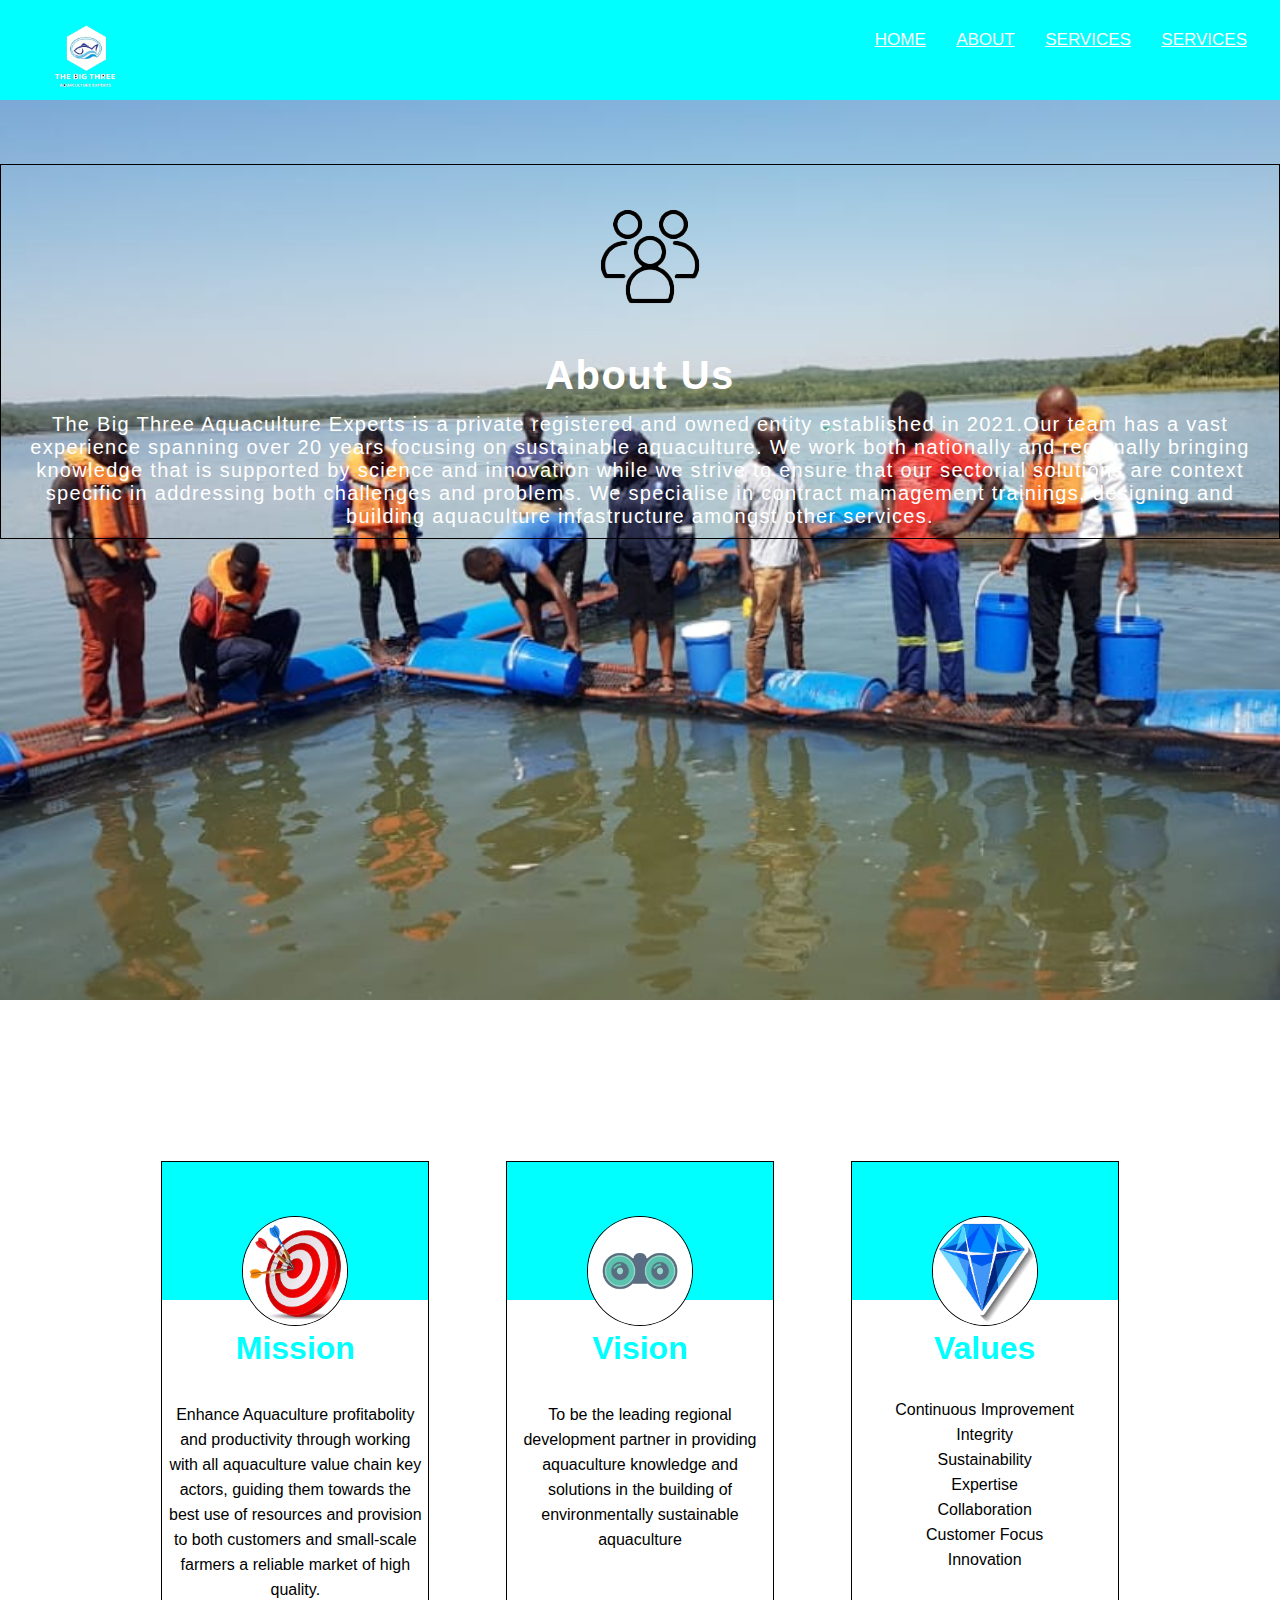
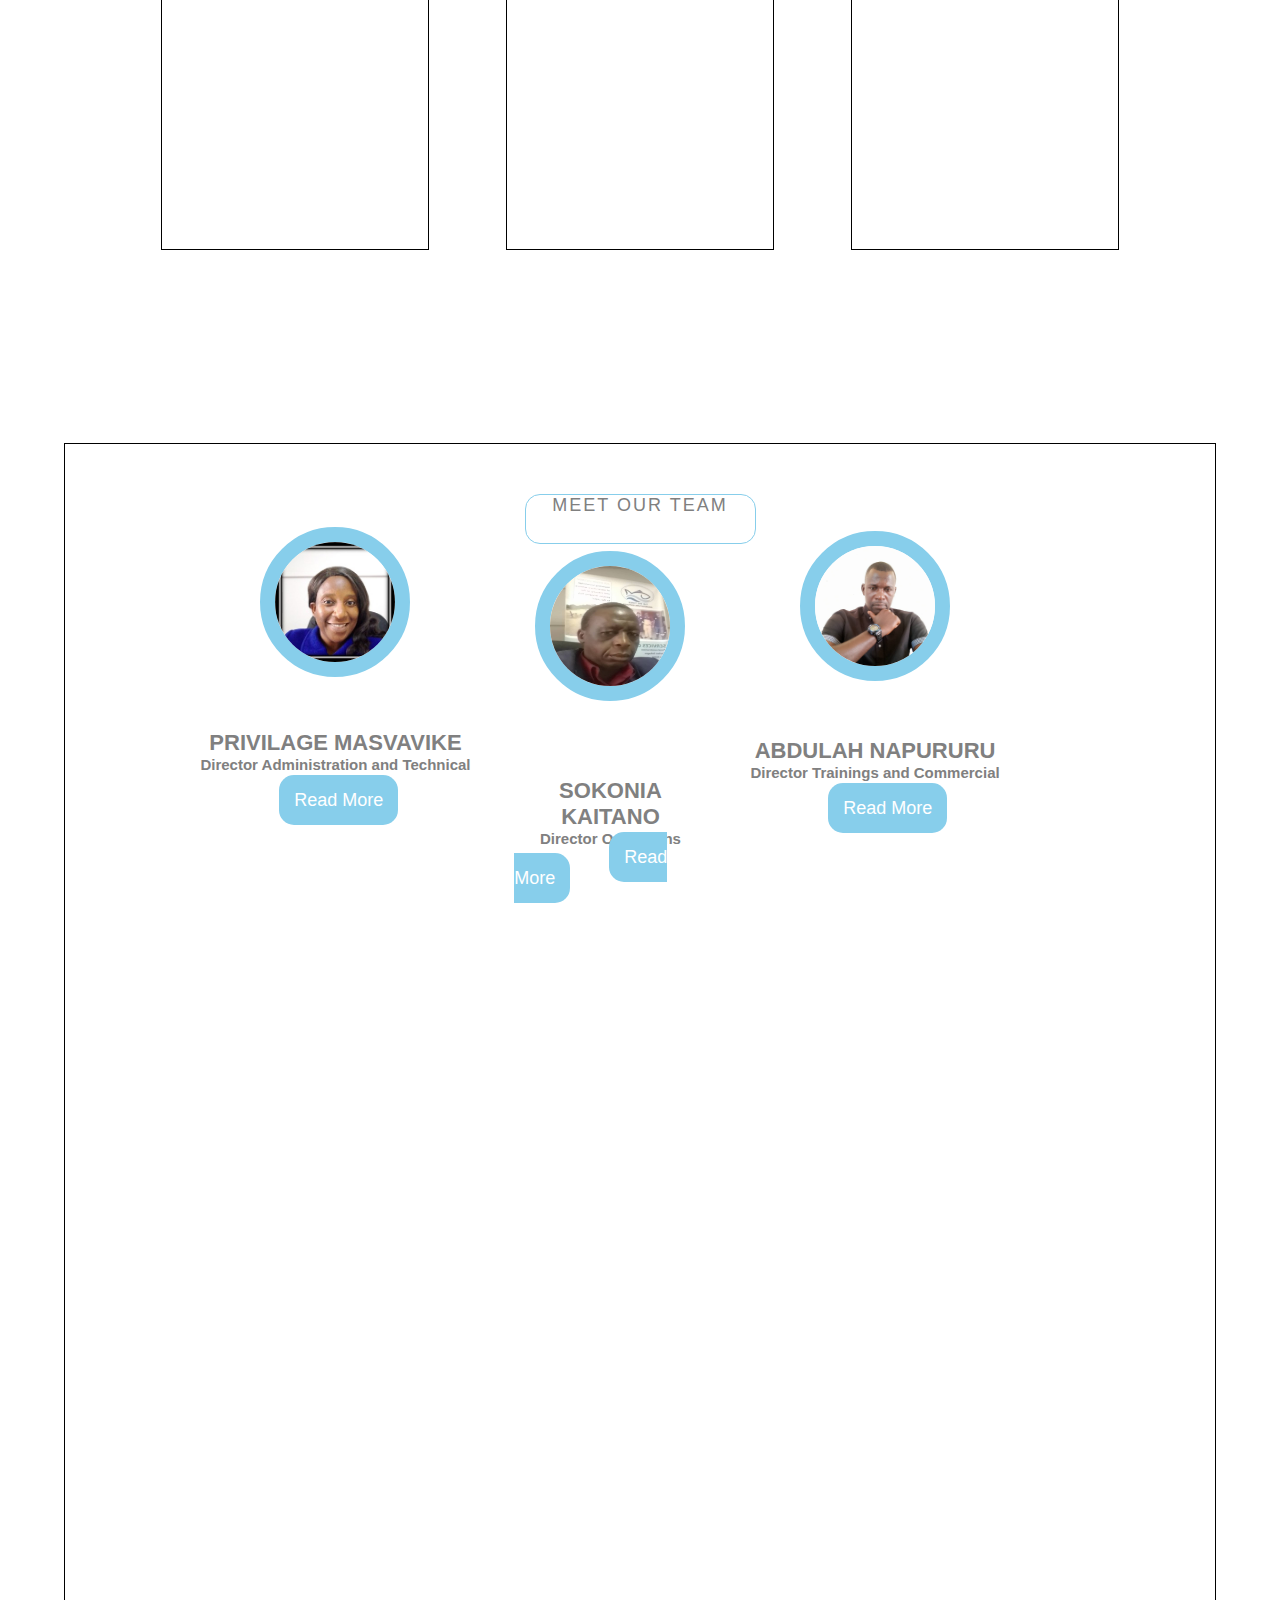
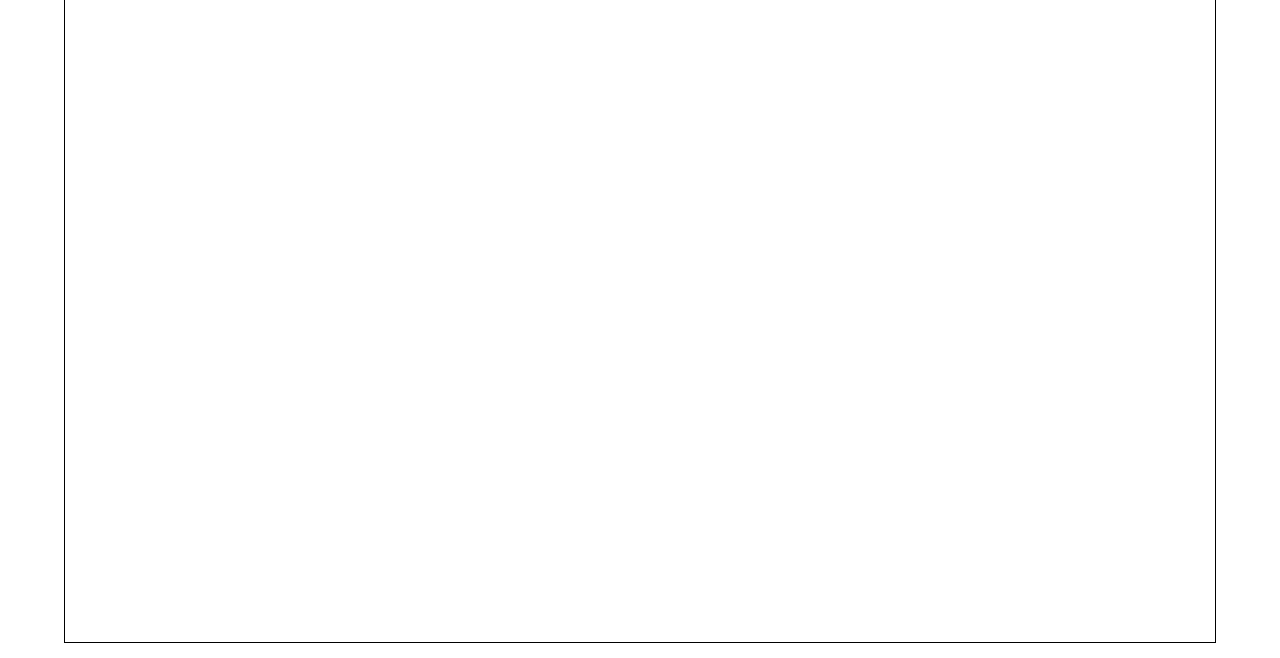
<file: About us.html>
<!DOCTYPE html>
<html lang="en" dir="ltr">
<head>
<meta charset="utf-8">
<title>Learn Slider</title>
<link rel="stylesheet" href="about us.css">
<link rel="stylesheet" href="https://cdnjs.cloudflare.com/ajax/libs/font-awesome/6.4.0/css/all.min.css">
<link rel="stylesheet" href="https://cdn.jsdelivr.net/npm/swiper@10/swiper-bundle.min.css">
<meta name="viewport" content="width=device-width,initial-scale=1.0">
</head>
<body>
<!--nav bar-->
<nav>

<input type="checkbox" id="check">
<label for="check" class="checkbtn">
<i class="fas fa-bars"></i>
</label>

<img src="IMG-20230726-WA0012.png">
<ul>
<li><a href="#">Home</a></li>
<li><a href="#">About</a></li>
<li><a href="#">Services</a></li>
<li><a href="#">Services</a></li>
</ul>
</nav>
<section>
<div class="container">
<div class="icon">
<img src="3b8ab3fb06b733a170b475b76c7abc43.png">
<h1>About Us</h1>
<p>The Big Three Aquaculture Experts is a private registered and owned entity established in 2021.Our team has a vast experience spanning over 20 years focusing on sustainable aquaculture. 
We work both nationally and regionally bringing knowledge that is supported by science and innovation while we strive to ensure that our sectorial solutions are context specific in addressing both challenges and problems.
We specialise in contract mamagement trainings, designing and building aquaculture infastructure amongst other services.
</p>
</div>
</div>
</section>


<div class="Container">
<div class="Row">


<div class="Card">
<div class="blue-bg">

<div class="image">
<img src="red-dart-arrow-hitting-target-center-dartboard_91128-1576.jpg">
</div>
</div>
<div class="info">
<h1>Mission</h1>
<p>Enhance Aquaculture profitabolity and productivity through working with all aquaculture value chain key actors, 
guiding them towards the best use of resources and provision to both customers and small-scale farmers a reliable market of high quality.</p>
</div>
</div>



<div class="Card">
<div class="blue-bg">
<div class="image">
<img src="illustration-binocular_53876-5600.jpg">
</div>
</div>
<div class="info">
<h1>Vision</h1>
<p>To be the leading regional development partner in providing aquaculture knowledge and solutions in the building of environmentally sustainable aquaculture</p>
</div>
</div>

<div class="Card">
<div class="blue-bg">
<div class="image">
<img src="blue-diamond-sticker-isolated_1308-85063.jpg">
</div>
</div>
<div class="info">
<h1>Values</h1>
<ul>
<li>Continuous Improvement</li>
<li>Integrity</li>
<li>Sustainability</li>
<li>Expertise</li>
<li>Collaboration</li>
<li>Customer Focus</li>
<li>Innovation</li>

</ul>
</div>
</div>


</div>
</div>


<div class="Main">
<div class="Header">
<p>Meet Our Team</p>
</div>
<div class="S-cards">
<div class="S-card">
<div class="S-image">
<img src="IMG-20230713-WA0092.jpg">
</div>

<div class="card-info">
<input id="check" type="checkbox">
<h1>Privilage Masvavike</h1>
<h2>Director Administration and Technical Services</h2>
<div class="Content">
<p>In her career spanning over 13 years she comes with vast Aquaculture Technical experience.
During her 9 year period at Lake Harvest, she had an inclination towards tilapia rearing an breeding, fish health and disease, aquaculture ecology and development of aquaculture standards for the business.
In Zimbabwe, SADC and East Africa, she managed to accomplish the following: 
<ul>
<li>Provided technical support for Lake Harvest Zimbabwe and Zambia</li>
<li>Chairperson of the company certification commitee, driving food safety and global aquaculture standards. </li>
<li>Oversaw the development and rollout of disease diagnostics and treatment procedures thereby directing all biosecurity issues which involved fish sampling and residue analysis for food safety.</li>
<li>Developed , reviewed and directed the implementation of Best Management Practises for the business, with regular monitoring and assessment of level of compliance.</li>
<li>Developed technical papers and reports on use of veterinary chemicals, environment and Social Governance and Health Benefits of Tilapia for submission to internal management, Ministry of Agriculture and environment, customers and investors.  </li>
<li>Collaborated with  Government and non-government stackholders in the development of the Disease Management Protocols, Ministry of health-Public health division, Ministry of Agriculture-Veterinary health division and veterinary specialists in Singapore, France and South Africa. She collaborated with ministry of health in the submissiom of inter laboratory specimens for disease diagnosis. </li>
<li>Currently a member of the technical committe for development of national standards for meat and meat products. </li>
<li>Nominated as technical expert to represent private sector-Zimbabwe in a 5 day regional work hosted by the East African Commisiom in Kenya(2016).</li>
<li>Participated in a 3 day workshop for the developmenty of regional standards in Zambia(2014)</li>
<li>Planned and designed trials on process and technologies for business development.</li></ul></p>
<label for="check" id="Priv">Show less</label>
</div>
<label for="check" id="Priv">Read More</label>
</div>
</div>

<div class="S-card">
<div class="S-image">
<img src="IMG-20230713-WA0093.jpg">
</div>
<div class="card-info">
<input id="check" type="checkbox">
<h1>Sokonia Kaitano</h1>
<h2>Director Operations</h2>
<div class="Content">
<p>Mr Kaitano has a passion for aquaculture and fisheries which stretches beyond the region. He has in excess of 15 years' experience in aquaculture sector in Zimbabwe
where he has been involved in designing and building various aquaculture infastructure
in both pond and cage farmimg including business development. He brings widespread large-scale 
private commercial sector experience from lake Harvest Aquaculture where he worked
for many years. He has spent many years training over 500 fish farmers on Best Management Practices across the aquaculture value chain
in Zimbabwe. His notable achievements include:
<ul>
<li>Designed the feed barge and movable fish grader</li>
<li>He is also the curerent Vice chaiperson of Zimbabwe Fish Producers Association</li>
<li>Was instrumental in the formation of ZPFA</li>
<li>Chairperson of Development and Outreach which is under ZPFA</li>
<li>Pioneered the use of small and medium scale cages in inland resevoir in Zimbabwe as an apprpriate technology.</li></ul></p>
<label for="check" id="kait">Show less</label>
</div>
<label for="check" id="Kait">Read More</label>
</div>
</div>

<div class="S-card">

<div class="S-image">
<img src="IMG-20230713-WA0087.jpg">
</div>
<div class="card-info">
<input id="check" type="checkbox">
<h1>Abdulah Napururu</h1>
<h2>Director Trainings and Commercial Services</h2>
<div class="Content">
<p>His work experience spans over 15 years that he has acquired whilst working in more than 10 countries in Sub-Saharan Africa. he has worked 
with both private sector and development partners on Tilapia and catfish value chains. He is a former employee of Lake Harvest Aquaculture Zimbabwe.
Other notable achievements and qualities include:
<ul>
<li>Carrying out Site suitability and feasibility studies.</li>
<li>Training of more than 500 fish farmers during his career.</li>
<li>Worked with both small and large scale commercial fish farmers</li>
<li>Has conducted online trainings to Zimbabweans at home and abroad</li>
<li>Designed Training manuals for aquacultitr across the value chain</li>
<li>Participated as a ZPFA representative in the discussion of the Aquaculture Policy Gap hosted by the European Union.</li></ul></p>
<label for="check" id="abdu">Show less</label>
</div>
<label for="check" id="abdu">Read More</label>
</div>

</div>
</div>
</div>
</body>
</html>
</file>
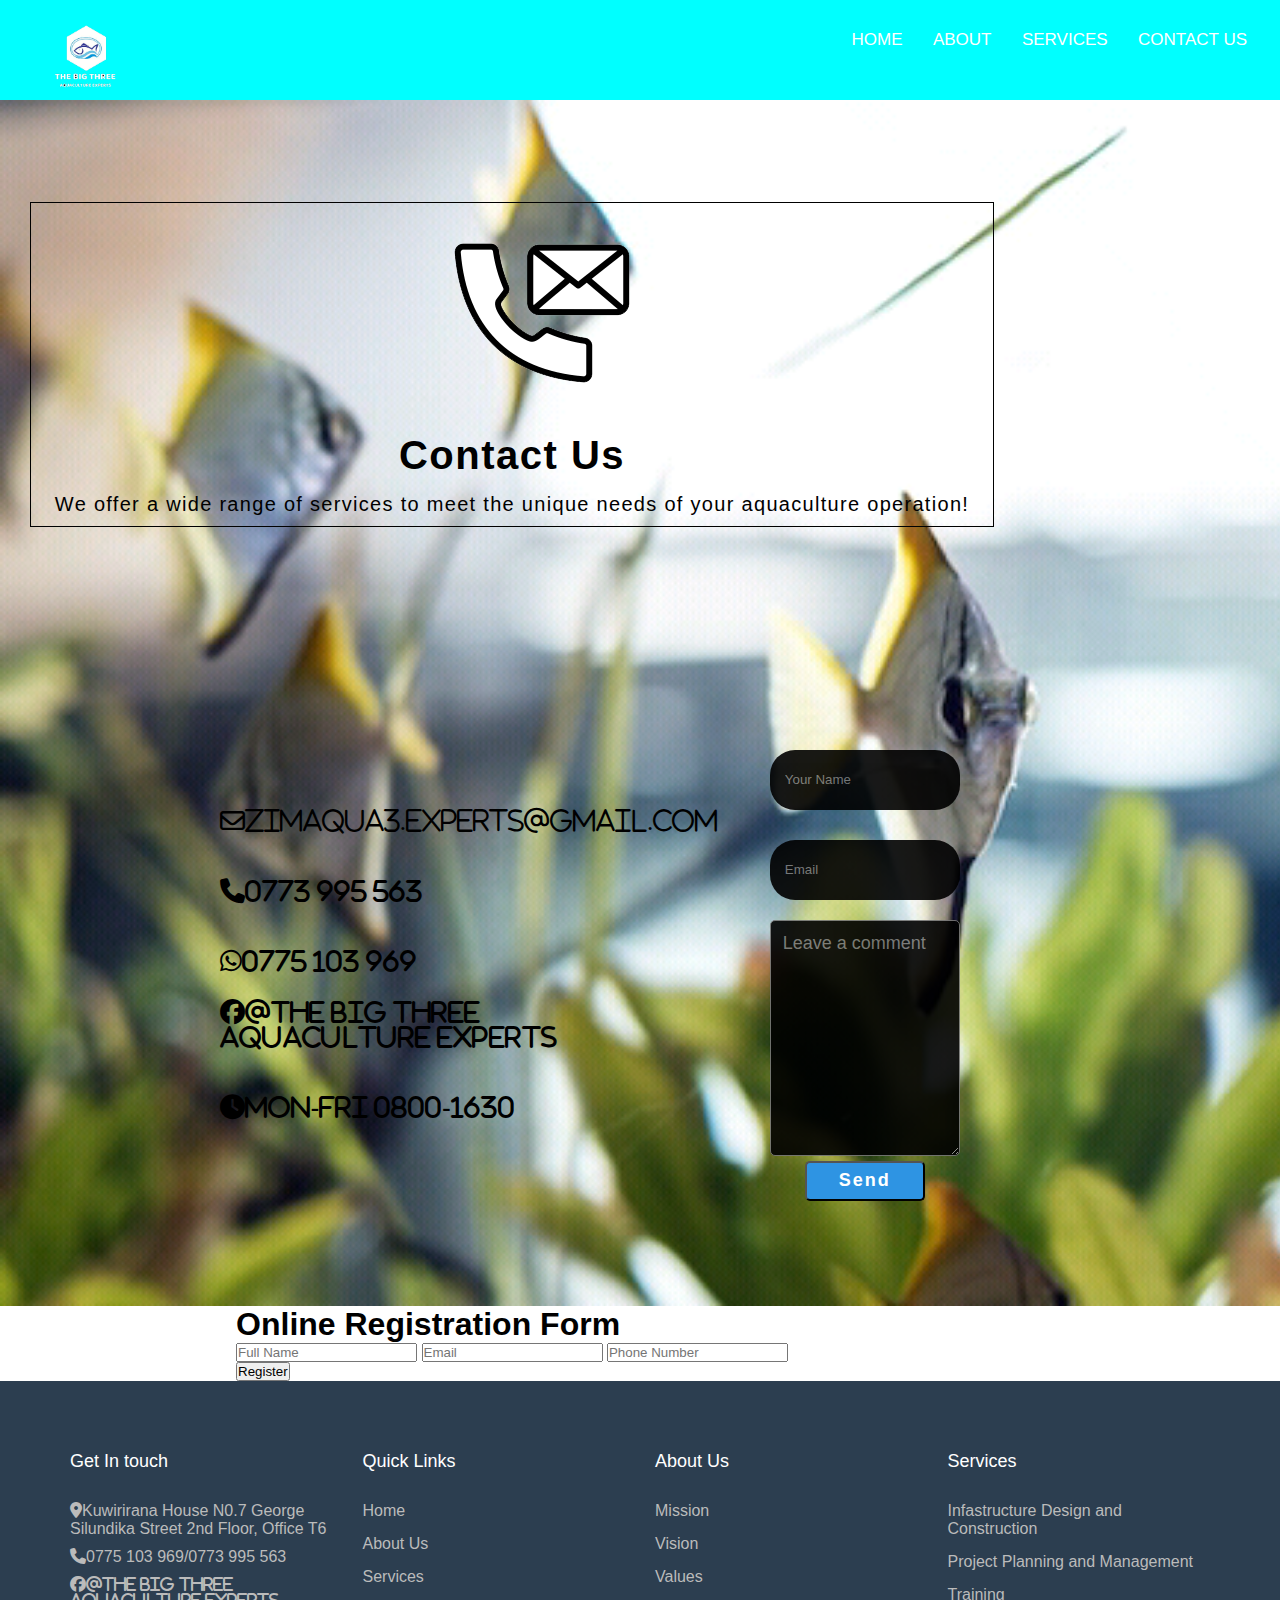
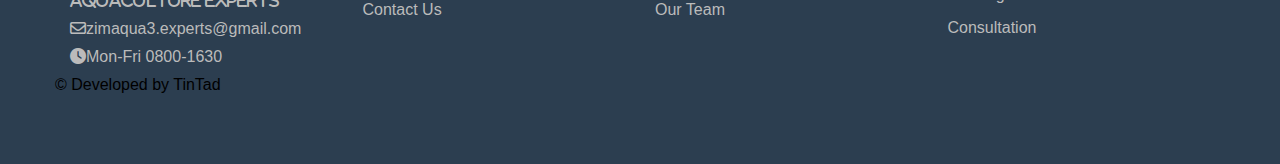
<file: Contact.html>
<!DOCTYPE html>
<html lang="en" dir="ltr">
<head>
<meta charset="utf-8">
<title>The Big Three Aquaculture Experts| Contact Us </title>
<link rel="stylesheet" href="Contact.css">
<link rel="stylesheet" href="https://cdnjs.cloudflare.com/ajax/libs/font-awesome/6.4.0/css/all.min.css">
<link rel="stylesheet" href="https://cdn.jsdelivr.net/npm/swiper@10/swiper-bundle.min.css">
<meta name="viewport" content="width=device-width,initial-scale=1.0">
</head>
<body>
<!--nav bar-->
<nav>

<input type="checkbox" id="check">
<label for="check" class="checkbtn">
<i class="fas fa-bars"></i>
</label>

<img src="IMG-20230726-WA0012.png">
<ul>
<li><a href="index.html">Home</a></li>
<li><a href="staffy.html">About</a></li>
<li><a href="Services.html">Services</a></li>
<li><a href="Contact.html">Contact Us</a></li>
</ul>
</nav>
<section>

<div class="wrap">
<div class="icon">
<img src="3500305e75c54e984e9994748751ed4b.png">
<h1>Contact Us</h1>
<p>We offer a wide range of services to meet the unique needs of your aquaculture operation!</p>
</div>


<div class="Container2">
<div class="contact-info">
<div> <i class="fa-regular fa-envelope">zimaqua3.experts@gmail.com</i></div>
<div> <i class="fa-solid fa-phone">0773 995 563</i></div>
<div> <i class="fa-brands fa-whatsapp">0775 103 969</i></div>
<div> <i class="fa-brands fa-facebook">@The Big Three Aquaculture Experts</i></div>
<div> <i class="fa-solid fa-clock">Mon-Fri 0800-1630</i></div>
</div>
<div class="contact-form">
<form action="https://formsubmit.co/el/dihoka" method="POST">
<input type="text" name="name" class="text-box" placeholder="Your Name" required>
<input type="text" name="email" class="text-box" placeholder="Email" required>
<textarea name="message" rows="10" placeholder="Leave a comment" required></textarea>
<input type="submit" name="submit" class="send-btn" value="Send">
</form>
</div>
</div>

</div></section>
<div class="Container">
<div class="Form">
<form action="https://formsubmit.co/el/dihoka" method="POST">
<h1>Online Registration Form</h1>
<input type="textbox" name="Full Name" placeholder="Full Name">
<input type="textbox" name="Email" placeholder="Email">
<input type="textbox" name="Phone number" placeholder="Phone Number">
<div class="button">
<input type="submit" value="Register">
</form>
</div>
</div>
</div>


<footer class="footer">
<div class="container3">
<div class="row">
<div class="footer-col">
<h4>Get In touch</h4>
<ul>
<li><i class="fa-solid fa-location-dot"></i>Kuwirirana House N0.7 George Silundika Street 2nd Floor, Office T6</li>
<li><i class="fa-solid fa-phone"></i>0775 103 969/0773 995 563</li>
<li><i class="fa-brands fa-facebook">@The Big Three Aquaculture Experts</i></li>
<li><i class="fa-regular fa-envelope"></i>zimaqua3.experts@gmail.com</</li>

<li> <i class="fa-solid fa-clock"></i>Mon-Fri 0800-1630</li>
</ul>
</div>
<div class="footer-col">
<h4>Quick Links</h4>
<ul>
<li><a href="index.html">Home</a></li>
<li><a href="staffy.html">About Us</a></li>
<li><a href="Services.html">Services</a></li>
<li><a href="Contact.html">Contact Us</a></li>
</ul>
</div>
<div class="footer-col">
<h4>About Us</h4>
<ul>
<li><a href="#">Mission</a></li>
<li><a href="#">Vision</a></li>
<li><a href="#">Values</a></li>
<li><a href="#">Our Team</a></li>
</ul>
</div>

<div class="footer-col">
<h4>Services</h4>
<ul>
<li><a href="#">Infastructure Design and Construction</a></li>
<li><a href="#">Project Planning and Management</a></li>
<li><a href="#">Training</a></li>
<li><a href="#">Consultation</a></li>
</ul>
</div>
</div>
<p>&copy Developed by TinTad</p>
</div>
</footer>
</body>
</html>
</file>
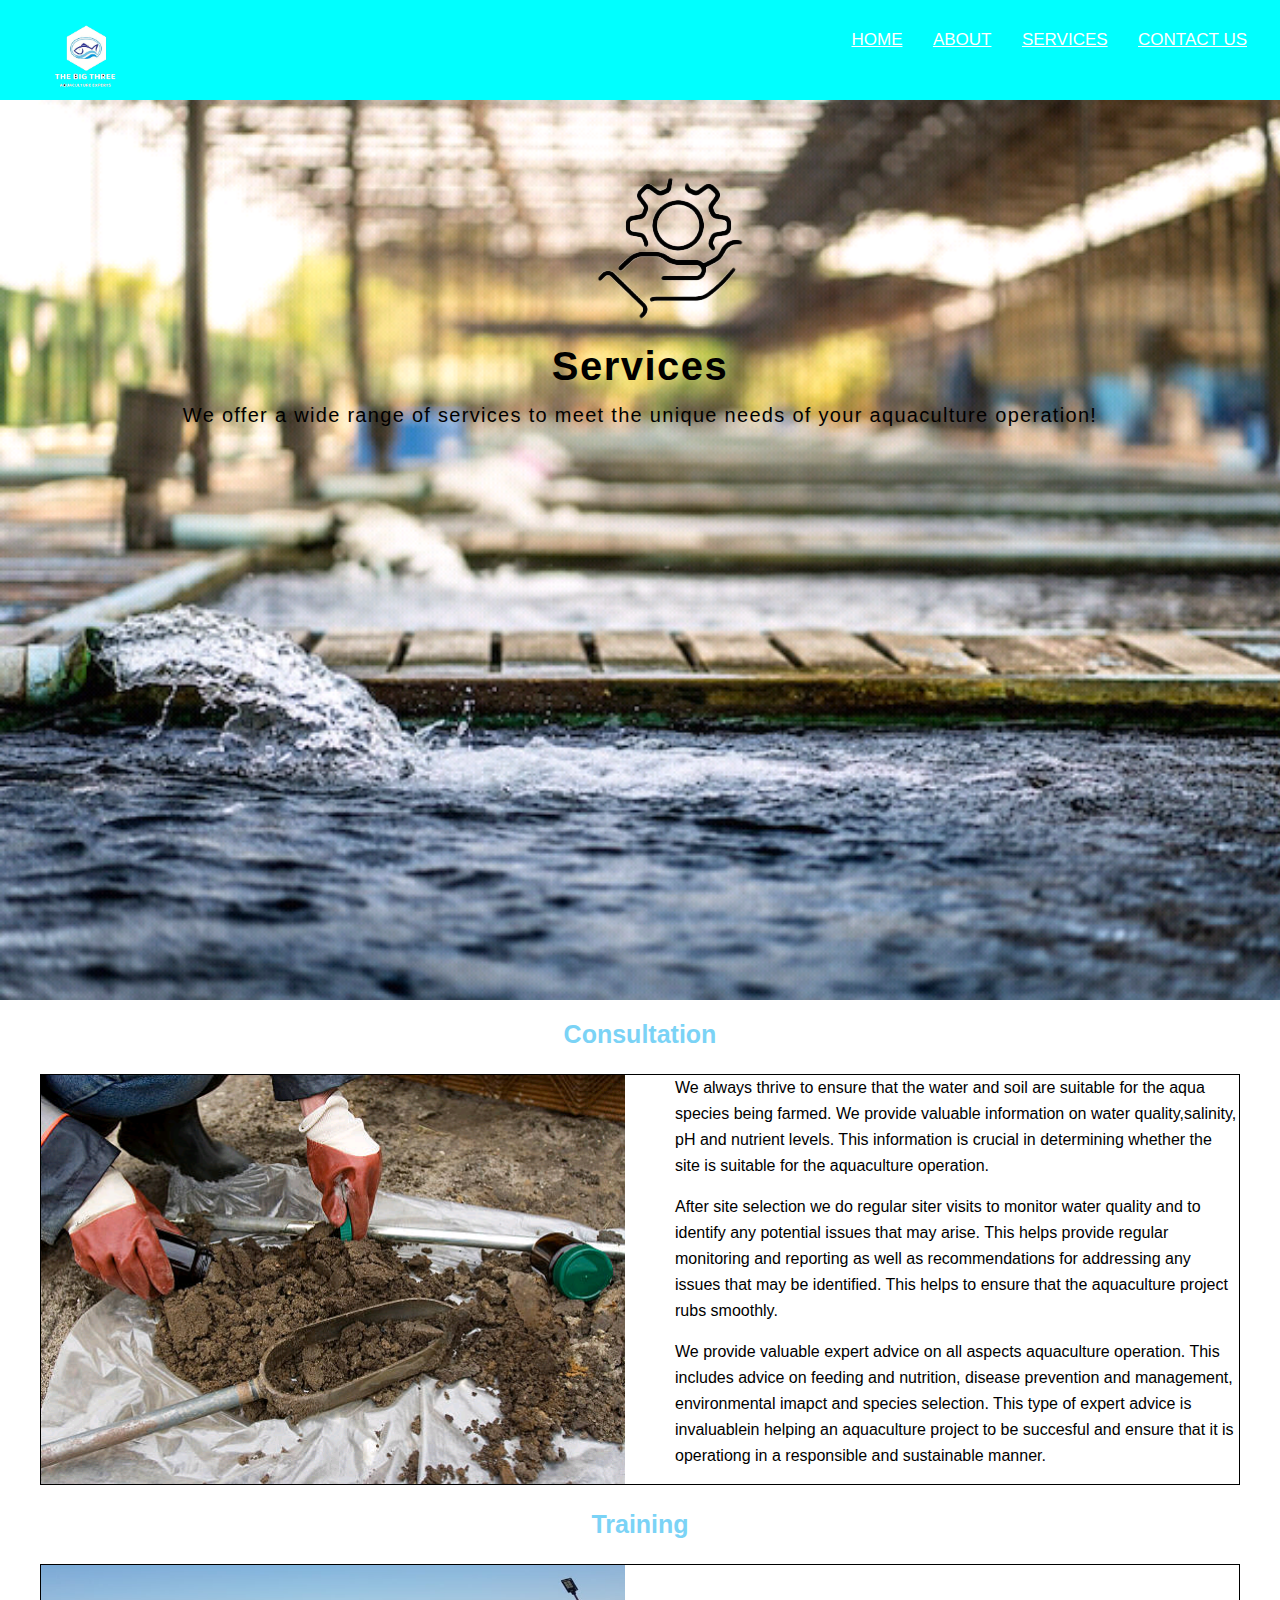
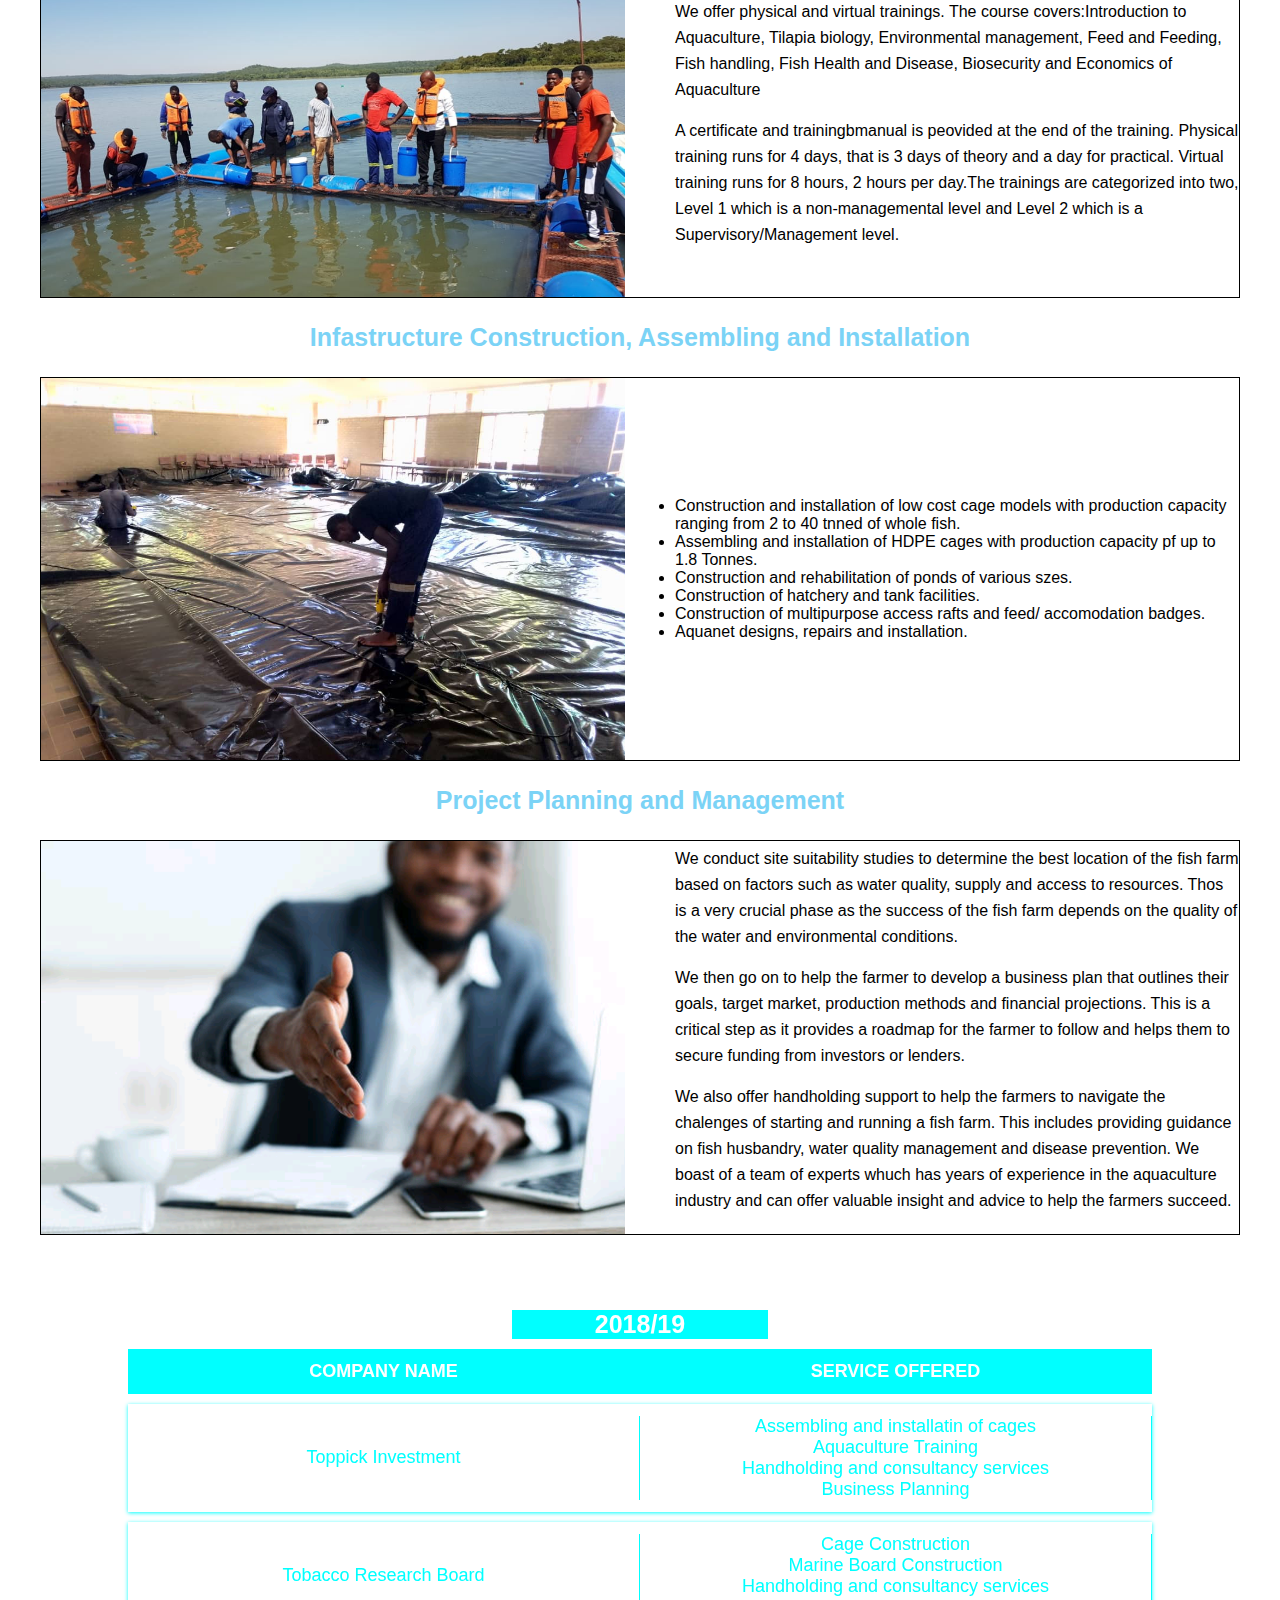
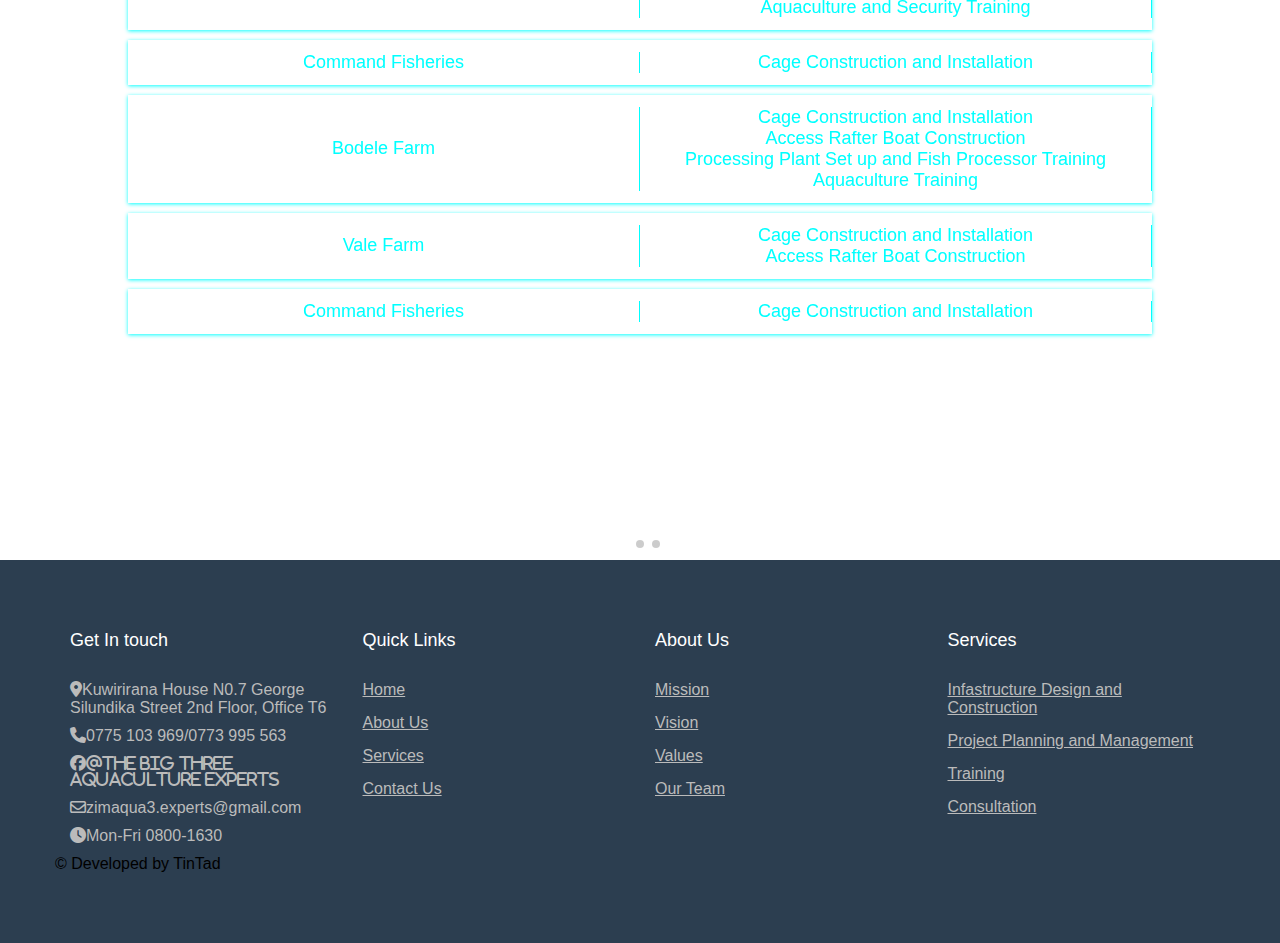
<file: Services.html>
<!DOCTYPE html>
<html lang="en" dir="ltr">
<head>
<meta charset="utf-8">
<title>The Big Three Aquaculture Experts| Services </title>
<link rel="stylesheet" href="services.css">
<link rel="stylesheet" href="https://cdnjs.cloudflare.com/ajax/libs/font-awesome/6.4.0/css/all.min.css">
<link rel="stylesheet" href="https://cdn.jsdelivr.net/npm/swiper@10/swiper-bundle.min.css">
<meta name="viewport" content="width=device-width,initial-scale=1.0">
</head>
<body>
<!--nav bar-->
<nav>

<input type="checkbox" id="check">
<label for="check" class="checkbtn">
<i class="fas fa-bars"></i>
</label>

<img src="IMG-20230726-WA0012.png">
<ul>
<li><a href="index.html">Home</a></li>
<li><a href="staffy.html">About</a></li>
<li><a href="Services.html">Services</a></li>
<li><a href="Contact.html">Contact Us</a></li>
</ul>
</nav>
<section>
<div class="container2">
<div class="icon">
<img src="8558391ef36840732fe900459a405e75.png">
<h1>Services</h1>
<p>We offer a wide range of services to meet the unique needs of your aquaculture operation!</p>
</div>
</div>
</section>
<div class="header"><h1>
Consultation</h1>
</div>
<div class="Card">
<div class="image">
<img src="soil-samples.jpg">
</div>
<div class="Info">
<div class="about">
<p>We always thrive to ensure that the water and soil are suitable for the aqua species being farmed.
We provide valuable information on water quality,salinity, pH and nutrient levels.
This information is crucial in determining whether the site is suitable for the aquaculture operation.</p>
<p>After site selection we do regular siter visits to monitor water quality and to identify any potential issues that may arise. 
This helps provide regular monitoring and reporting as well as recommendations for addressing any issues that may be identified.
This helps to ensure that the aquaculture project rubs smoothly.</p>
<p>We provide valuable expert advice on all aspects aquaculture operation.
This includes advice on feeding and nutrition, disease prevention and management, environmental imapct and species selection.
This type of expert advice is invaluablein helping an  aquaculture project to be succesful and ensure that it is operationg in a responsible and sustainable manner.</p>
</div></div></div>
<div class="header"><h1>
Training</h1>
</div>
<div class="Card">
<div class="image">
<img src="IMG-20230627-WA0070.jpg">
</div>
<div class="Info">
<div class="about">
 <p>We offer physical and virtual trainings. The course covers:<span class="list">Introduction to Aquaculture,
 Tilapia biology,
 Environmental management,
Feed and Feeding,
Fish handling,
 Fish Health and Disease,
Biosecurity and
Economics of Aquaculture</span></p>
<p> A certificate and trainingbmanual is peovided at the end of the training. Physical training runs for 4 days, that is 3 days 
 of theory and a day for practical. Virtual training runs for 8 hours, 2 hours per day.The trainings are categorized into two, Level 1 which is a non-managemental level and Level 2 which is a Supervisory/Management level.</p>
</div>
</div>
</div>

<div class="header"><h1>
Infastructure Construction, Assembling and Installation</h1>
</div>
<div class="Card">
<div class="image">
<img src="IMG-20230627-WA0073.jpg">
</div>
<div class="Info">
<div class="about">
<ul><li>Construction and installation of low cost cage models with production capacity ranging from 2 to 40 tnned of whole fish.</li>
<li>Assembling and installation of HDPE  cages with production capacity pf up to 1.8 Tonnes.</li>
<li>Construction and rehabilitation of ponds of various szes.</li>
<li>Construction of hatchery and tank facilities.</li>
<li>Construction of multipurpose access rafts and feed/ accomodation badges.</li>
<li>Aquanet designs, repairs and installation.</li></ul>
</div>
</div>
</div>

<div class="header"><h1>
Project Planning and Management</h1>
</div>
<div class="Card">
<div class="image">
<img src="african-american-businessman-extending-hand-to-shake.jpg">
</div>
<div class="Info">
<div class="about">
<p>We conduct site suitability studies to determine the best location of the fish farm based on factors such as water quality, supply and access to resources.
Thos is a very crucial phase as the success of the fish farm depends on the quality of the water and environmental conditions.</p>
<p> We then go on to help the farmer to develop a business plan that outlines their goals, target market, production methods and financial projections.
This is a critical step as it provides a roadmap for the farmer to follow and helps them to secure funding from investors or lenders.</p>
<p>We also offer handholding support to help the farmers to navigate the chalenges of starting and running a fish farm.
This includes providing guidance on fish husbandry, water quality management and disease prevention. We boast of a team of experts whuch has years of experience in the aquaculture industry and can offer valuable insight and advice to help the farmers succeed.</p>
</div>
</div>
</div>

<!-- Swiper images-->
<div class="container">
<div class="swiper">
<div class="swiper-wrapper">
<div class="swiper-slide">
<div class="table-box">
<div class="Year">
<p>2018/19</p>
</div>
<div class="table-row table-head">
<div class="table-cell">
<p>Company Name</p>
</div>
<div class="table-cell">
<p>Service Offered</p>
</div>
</div>

<div class="table-row">
<div class="table-cell">
<p>Toppick Investment</p>
</div>
<div class="table-cell">
<ul><li>Assembling and installatin of cages</li>
<li>Aquaculture Training</li>
<li>Handholding and consultancy services</li>
<li>Business Planning</li></ul>
</div>
</div>

<div class="table-row">
<div class="table-cell">
<p>Tobacco Research Board</p>
</div>
<div class="table-cell">
<ul><li>Cage Construction</li>
<li>Marine Board Construction</li>
<li>Handholding and consultancy services</li>
<li>Aquaculture and Security Training</li></ul>
</div>
</div>

<div class="table-row">
<div class="table-cell">
<p>Command Fisheries</p>
</div>
<div class="table-cell">
<ul>
<li>Cage Construction and Installation</li></ul>
</div>
</div>

<div class="table-row">
<div class="table-cell">
<p>Bodele Farm</p>
</div>
<div class="table-cell">
<ul>
<li>Cage Construction and Installation</li>
<li>Access Rafter Boat Construction</li>
<li>Processing Plant Set up and Fish Processor Training</li>
<li>Aquaculture Training</li></ul>
</div>
</div>

<div class="table-row">
<div class="table-cell">
<p>Vale Farm</p>
</div>
<div class="table-cell">
<ul>
<li>Cage Construction and Installation</li>
<li>Access Rafter Boat Construction</li></ul>
</div>
</div>

<div class="table-row">
<div class="table-cell">
<p>Command Fisheries</p>
</div>
<div class="table-cell">
<ul>
<li>Cage Construction and Installation</li></ul>
</div>
</div>




</div>
</div>
<div class="swiper-slide">
<div class="Year">
<p>2020/21</p>
</div>
<div class="table-row table-head">
<div class="table-cell">
<p>Company Name</p>
</div>
<div class="table-cell">
<p>Service Offered</p>
</div>
</div>

<div class="table-row">
<div class="table-cell">
<p>Tugwi Fisheries</p>
</div>
<div class="table-cell">
<ul><li>Project Consultancy Services</li>
</ul>
</div>
</div>

<div class="table-row">
<div class="table-cell">
<p>Nyakahembe Fish Cages</p>
</div>
<div class="table-cell">
<ul><li>Cage Construction and Installation</li>
</ul>
</div>
</div>

<div class="table-row">
<div class="table-cell">
<p>Blackfordby Agricultural College</p>
</div>
<div class="table-cell">
<ul>
<li>Cage Construction and Installation</li>
<li>Development of Training module</li>

</ul>
</div>
</div>

<div class="table-row">
<div class="table-cell">
<p>Ruya Adventist High School</p>
</div>
<div class="table-cell">
<ul>
<li>Pond Construction</li>
<li>Aquaculture Training</li></ul>
</div>
</div>

<div class="table-row">
<div class="table-cell">
<p>Afrason Fisheries, Aden farm</p>
</div>
<div class="table-cell">
<ul>
<li>Pond Construction</li>
<li>Hand holding services and consultancy</li></ul>
</div>
</div>

<div class="table-row">
<div class="table-cell">
<p>Nyawo Family</p>
</div>
<div class="table-cell">
<ul>
<li>Pond Construction</li>
<li>Aquaculture Training</li></ul>
</div>
</div>




</div>
<div class="swiper-slide">

<div class="Year">
<p>2022/23</p>
</div>
<div class="table-row table-head">
<div class="table-cell">
<p>Company Name</p>
</div>
<div class="table-cell">
<p>Service Offered</p>
</div>
</div>

<div class="table-row">
<div class="table-cell">
<p>Affirmative Action Group(AAG)-China</p>
</div>
<div class="table-cell">
<ul><li>Online Aquaculture Training</li>
</ul>
</div>
</div>

<div class="table-row">
<div class="table-cell">
<p>Palawani Lake World</p>
</div>
<div class="table-cell">
<ul><li>Cage Construction and Installation</li>
<li>Aquacuture Training</li>
<li>Handholding Services and Consultancy</li></ul>
</div>
</div>

<div class="table-row">
<div class="table-cell">
<p>Blackfordby Agricultural College</p>
</div>
<div class="table-cell">
<ul>
<li>Cage Construction and Installation</li>
<li>Development of Training module</li>

</ul>
</div>
</div>

<div class="table-row">
<div class="table-cell">
<p>Excelsior farm,Darwendale</p>
</div>
<div class="table-cell">
<ul>
<li>Pond Rehabilitation</li>
<li>Aquaculture Training</li>
<li>Bird Net Supply</li>
<li>Aquaculture Training</li></ul>
</div>
</div>

<div class="table-row">
<div class="table-cell">
<p>IFAD/Department of Fisheriesand Aquatic Resources</p>
</div>
<div class="table-cell">
<ul>
<li>Dam Liners</li>
<li>Feed</li>
<li>Fingerlings</li></ul>
</div>
</div>

</div>
<div class="swiper-pagination">
</div>
<div class="swiper-button-prev">
</div>
<div class="swiper-button-next">
</div>
</div>
</div>
</div>

<footer class="footer">
<div class="container3">
<div class="row">
<div class="footer-col">
<h4>Get In touch</h4>
<ul>
<li><i class="fa-solid fa-location-dot"></i>Kuwirirana House N0.7 George Silundika Street 2nd Floor, Office T6</li>
<li><i class="fa-solid fa-phone"></i>0775 103 969/0773 995 563</li>
<li><i class="fa-brands fa-facebook">@The Big Three Aquaculture Experts</i></li>
<li><i class="fa-regular fa-envelope"></i>zimaqua3.experts@gmail.com</</li>

<li> <i class="fa-solid fa-clock"></i>Mon-Fri 0800-1630</li>
</ul>
</div>
<div class="footer-col">
<h4>Quick Links</h4>
<ul>
<li><a href="index.html">Home</a></li>
<li><a href="staffy.html">About Us</a></li>
<li><a href="Services.html">Services</a></li>
<li><a href="Contact.html">Contact Us</a></li>
</ul>
</div>
<div class="footer-col">
<h4>About Us</h4>
<ul>
<li><a href="#">Mission</a></li>
<li><a href="#">Vision</a></li>
<li><a href="#">Values</a></li>
<li><a href="#">Our Team</a></li>
</ul>
</div>

<div class="footer-col">
<h4>Services</h4>
<ul>
<li><a href="#">Infastructure Design and Construction</a></li>
<li><a href="#">Project Planning and Management</a></li>
<li><a href="#">Training</a></li>
<li><a href="#">Consultation</a></li>
</ul>
</div>
</div>
<p>&copy Developed by TinTad</p>
</div>
</footer>
<script src="https://cdn.jsdelivr.net/npm/swiper@10/swiper-bundle.min.js"></script>
<script>
const swiper=new Swiper('.swiper',{
autoplay:{
delay:3000,
disableOnInteraction:false,},
loop:true,

pagination:{
el:'.swiper-pagination'},
clickable:true,

navigation:{
nextEl:'swiper-button-next',
prevEl:'swiper-button-prev',},

});
</script>
</body>
</html>
</file>
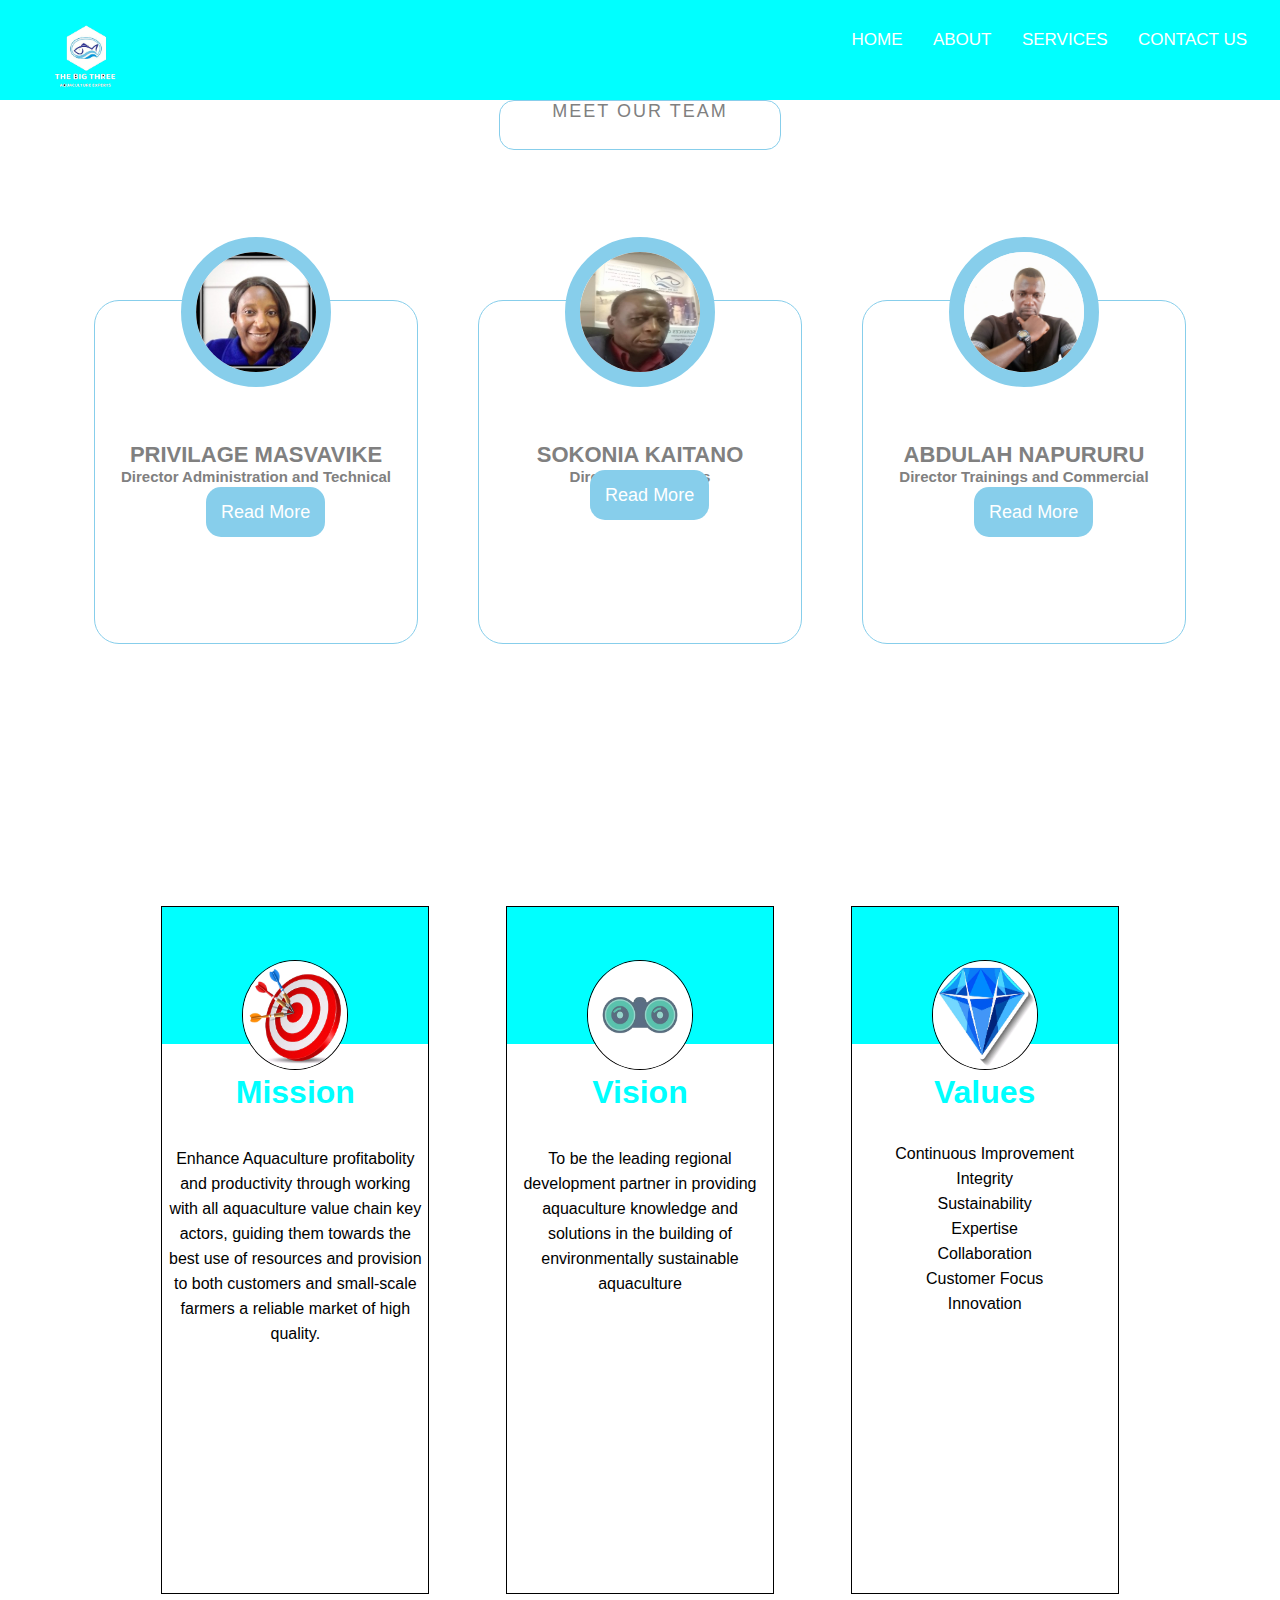
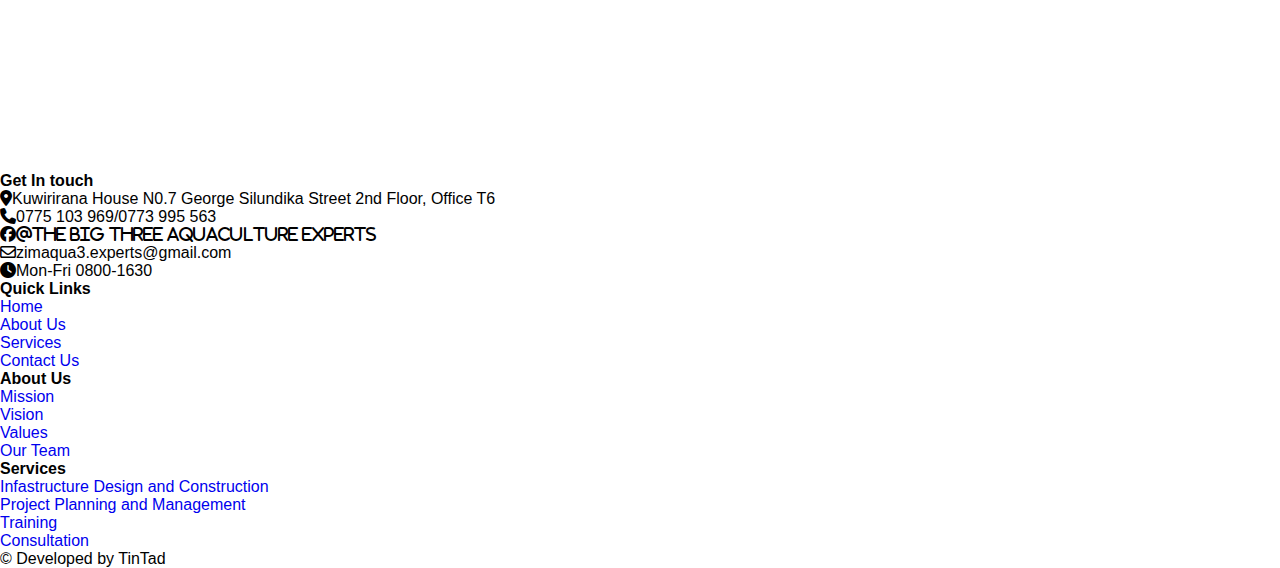
<file: staffy.html>
<!DOCTYPE html>
<html lang="en" dir="ltr">
<head>
<meta charset="utf-8">
<title>The Big Three Aquaculture Experts| About Us </title>
<link rel="stylesheet" href="staffy.css">
<link rel="stylesheet" href="https://cdnjs.cloudflare.com/ajax/libs/font-awesome/6.4.0/css/all.min.css">
<link rel="stylesheet" href="https://cdn.jsdelivr.net/npm/swiper@10/swiper-bundle.min.css">
<meta name="viewport" content="width=device-width,initial-scale=1.0">
</head>
<body>
<!--nav bar-->
<nav>

<input type="checkbox" id="check">
<label for="check" class="checkbtn">
<i class="fas fa-bars"></i>
</label>

<img src="IMG-20230726-WA0012.png">
<ul>
<li><a href="index.html">Home</a></li>
<li><a href="staffy.html">About</a></li>
<li><a href="Services.html">Services</a></li>
<li><a href="Contact.html">Contact Us</a></li>
</ul>
</nav>

<div class="Header">
<p>Meet Our Team</p>
</div>
<div class="cards">
<div class="Card">
<div class="image">
<img src="IMG-20230713-WA0092.jpg">
</div>

<div class="card-info">
<input id="check1" type="checkbox">
<h1>Privilage Masvavike</h1>
<h2>Director Administration and Technical Services</h2>
<div class="Content">
<p>In her career spanning over 13 years she comes with vast Aquaculture Technical experience.
During her 9 year period at Lake Harvest, she had an inclination towards tilapia rearing an breeding, fish health and disease, aquaculture ecology and development of aquaculture standards for the business.
In Zimbabwe, SADC and East Africa, she managed to accomplish the following: 
<ul>
<li>Provided technical support for Lake Harvest Zimbabwe and Zambia</li>
<li>Chairperson of the company certification commitee, driving food safety and global aquaculture standards. </li>
<li>Oversaw the development and rollout of disease diagnostics and treatment procedures thereby directing all biosecurity issues which involved fish sampling and residue analysis for food safety.</li>
<li>Developed , reviewed and directed the implementation of Best Management Practises for the business, with regular monitoring and assessment of level of compliance.</li>
<li>Developed technical papers and reports on use of veterinary chemicals, environment and Social Governance and Health Benefits of Tilapia for submission to internal management, Ministry of Agriculture and environment, customers and investors.  </li>
<li>Collaborated with  Government and non-government stackholders in the development of the Disease Management Protocols, Ministry of health-Public health division, Ministry of Agriculture-Veterinary health division and veterinary specialists in Singapore, France and South Africa. She collaborated with ministry of health in the submissiom of inter laboratory specimens for disease diagnosis. </li>
<li>Currently a member of the technical committe for development of national standards for meat and meat products. </li>
<li>Nominated as technical expert to represent private sector-Zimbabwe in a 5 day regional work hosted by the East African Commisiom in Kenya(2016).</li>
<li>Participated in a 3 day workshop for the developmenty of regional standards in Zambia(2014)</li>
<li>Planned and designed trials on process and technologies for business development.</li></ul></p>
<label for="check1" >Show less</label>
</div>
<label for="check1">Read More</label>
</div>
</div>

<div class="Card">
<div class="image">
<img src="IMG-20230713-WA0093.jpg">
</div>
<div class="card-info">
<input id="check2" type="checkbox">
<h1>Sokonia Kaitano</h1>
<h2>Director Operations</h2>
<div class="Content">
<p>Mr Kaitano has a passion for aquaculture and fisheries which stretches beyond the region. He has in excess of 15 years' experience in aquaculture sector in Zimbabwe
where he has been involved in designing and building various aquaculture infastructure
in both pond and cage farmimg including business development. He brings widespread large-scale 
private commercial sector experience from lake Harvest Aquaculture where he worked
for many years. He has spent many years training over 500 fish farmers on Best Management Practices across the aquaculture value chain
in Zimbabwe. His notable achievements include:
<ul>
<li>Designed the feed barge and movable fish grader</li>
<li>He is also the curerent Vice chaiperson of Zimbabwe Fish Producers Association</li>
<li>Was instrumental in the formation of ZPFA</li>
<li>Chairperson of Development and Outreach which is under ZPFA</li>
<li>Pioneered the use of small and medium scale cages in inland resevoir in Zimbabwe as an apprpriate technology.</li></ul></p>
<label for="check2" >Show less</label>
</div>
<label for="check2" >Read More</label>
</div>
</div>

<div class="Card">

<div class="image">
<img src="IMG-20230713-WA0087.jpg">
</div>
<div class="card-info">
<input id="check3" type="checkbox">
<h1>Abdulah Napururu</h1>
<h2>Director Trainings and Commercial Services</h2>
<div class="Content">
<p>His work experience spans over 15 years that he has acquired whilst working in more than 10 countries in Sub-Saharan Africa. he has worked 
with both private sector and development partners on Tilapia and catfish value chains. He is a former employee of Lake Harvest Aquaculture Zimbabwe.
Other notable achievements and qualities include:
<ul>
<li>Carrying out Site suitability and feasibility studies.</li>
<li>Training of more than 500 fish farmers during his career.</li>
<li>Worked with both small and large scale commercial fish farmers</li>
<li>Has conducted online trainings to Zimbabweans at home and abroad</li>
<li>Designed Training manuals for aquacultitr across the value chain</li>
<li>Participated as a ZPFA representative in the discussion of the Aquaculture Policy Gap hosted by the European Union.</li></ul></p>
<label for="check3">Show less</label>
</div>
<label for="check3">Read More</label>
</div>

</div>
</div>

<div class="Container">
<div class="Row">


<div class="Card">
<div class="blue-bg">

<div class="image">
<img src="red-dart-arrow-hitting-target-center-dartboard_91128-1576.jpg">
</div>
</div>
<div class="info">
<h1>Mission</h1>
<p>Enhance Aquaculture profitabolity and productivity through working with all aquaculture value chain key actors, 
guiding them towards the best use of resources and provision to both customers and small-scale farmers a reliable market of high quality.</p>
</div>
</div>



<div class="Card">
<div class="blue-bg">
<div class="image">
<img src="illustration-binocular_53876-5600.jpg">
</div>
</div>
<div class="info">
<h1>Vision</h1>
<p>To be the leading regional development partner in providing aquaculture knowledge and solutions in the building of environmentally sustainable aquaculture</p>
</div>
</div>

<div class="Card">
<div class="blue-bg">
<div class="image">
<img src="blue-diamond-sticker-isolated_1308-85063.jpg">
</div>
</div>
<div class="info">
<h1>Values</h1>
<ul>
<li>Continuous Improvement</li>
<li>Integrity</li>
<li>Sustainability</li>
<li>Expertise</li>
<li>Collaboration</li>
<li>Customer Focus</li>
<li>Innovation</li>

</ul>
</div>
</div>


</div>
</div>

<footer class="footer">
<div class="container3">
<div class="row">
<div class="footer-col">
<h4>Get In touch</h4>
<ul>
<li><i class="fa-solid fa-location-dot"></i>Kuwirirana House N0.7 George Silundika Street 2nd Floor, Office T6</li>
<li><i class="fa-solid fa-phone"></i>0775 103 969/0773 995 563</li>
<li><i class="fa-brands fa-facebook">@The Big Three Aquaculture Experts</i></li>
<li><i class="fa-regular fa-envelope"></i>zimaqua3.experts@gmail.com</</li>

<li> <i class="fa-solid fa-clock"></i>Mon-Fri 0800-1630</li>
</ul>
</div>
<div class="footer-col">
<h4>Quick Links</h4>
<ul>
<li><a href="index.html">Home</a></li>
<li><a href="staffy.html">About Us</a></li>
<li><a href="Services.html">Services</a></li>
<li><a href="Contact.html">Contact Us</a></li>
</ul>
</div>
<div class="footer-col">
<h4>About Us</h4>
<ul>
<li><a href="#">Mission</a></li>
<li><a href="#">Vision</a></li>
<li><a href="#">Values</a></li>
<li><a href="#">Our Team</a></li>
</ul>
</div>

<div class="footer-col">
<h4>Services</h4>
<ul>
<li><a href="#">Infastructure Design and Construction</a></li>
<li><a href="#">Project Planning and Management</a></li>
<li><a href="#">Training</a></li>
<li><a href="#">Consultation</a></li>
</ul>
</div>
</div>
<p>&copy Developed by TinTad</p>
</div>
</footer>




</body>
</html>
</file>
<file: about us.css>
*{
	margin:0;
	padding:0;
	box-sizing:border-box;
	font-family:sans-serif
}

nav img{
	width:auto;
	height:100px;
}
nav{
	width:100%;
	height:100px;
	background-color:aqua;
}

nav ul{
	float:right;
	color:white;
	margin-right: 20px;
}

nav ul li{
	display:inline-block;
	line-height:80px;
	margin-top:0 5px;
	
}

nav ul li a{
	text-transform:uppercase;
	color:white;
	font-size:17px;
	padding:7px 13px;
	border-radius:3px;
	
}

a.active,a:hover{
	background:#1b9bff;
	transition:.5s;
	cursor:pointer;
}

.checkbtn{
	font-size:30px;
	color:white;
	float:right;
	line-height:80px;
	margin-right:40px;
	cursor:pointer;
	display:none;
}

#check{
	display:none;
}

@media (max-width:952px){
	nav ul li a{
		font-size:16px;
	}
}

@media (max-width:858px){
	.checkbtn{
		display:block;
	}
	nav ul{
		position:fixed;
		width:100%;
		height:100vh;
		background:#2c3e50;
		top:100px;
		left:-100%;
		text-align:center;
		transition:all .5s;
		z-index:2
	}
	nav ul li a{
		font-size:20px;
	}
	nav ul li{
		display:block;
		margin:50px 0;
		line-height:30px;
	}
	a:hover,a.active{
		background:none;
		color:#0082e6;
	}
	
	#check:checked~ul{
		left:0px;
	}
	
	#check:checked~.container{
		display:none;
	}
}

section{
background-image:url(IMG-20230627-WA0070.jpg);
background-size:cover;
background-repeat:no-repeat;
height:100vh;}

.container{
display:flex;
justify-content:center;
}


.icon img{
padding-left:20px;}

.icon h1{
padding:15px;
font-size:40px;
color:#fff;
letter-spacing:1.5px;
font-weight:600;
}

.icon{
padding:10px;
font-size:20px;
color:#fff;
letter-spacing:1.3px;
font-weight:300;
margin:5% auto;
border:1px solid black;
text-align:center;
}

@media (max-width:500px){
	.icon{
margin:20% auto;
border:1px solid black;
text-align:center;

}

}


.Container{
	width:100%;
	height:100vh;
}

.Row{
	width:80%;
	height:90%;
	margin:10% auto;
	display:grid;
	grid-template-columns:repeat(3,1fr);
	grid-gap:10px 10px;
	
}

.Card{
	height:85%;
	width:80%;
	border:1px solid black;
	margin:10% auto;
}

.Row .Card .blue-bg{
	height:20%;
	margin-top:0;
	background-color:aqua;
	display:flex;
	align-items:center;
	justify-content:center;
	
}

.Row .Card .image{
	width:40%;
	height:80%;
	border-radius:50%;
	margin-top:30%;
	border:1px solid black;
	
}

.Row .Card .image img{
	width:100%;
	height:100%;
	border-radius:50%;
}

.Row .Card .info h1{
	text-align:center;
	padding:30px;
	color:aqua
	
}

.Row .Card .info p{
	padding:5px;
	line-height:25px;
	text-align:center;
}
.Row .Card .info ul li{
	text-align:center;
	line-height:25px;
	list-style:none;
}

@media (max-width:952px){
	.Row{
	width:80%;
	margin:5% auto;
	grid-template-columns:1fr;
	
}

.Card{
	height:90%;
	width:55%;
	margin:10% auto;
}


.Row .Card .image{
	margin-top:20%;
	
}


}

@media (max-width:768px){
	.Row{
	width:80%;
	margin:5% auto;
	grid-template-columns:1fr;
	
}

.Card{
	height:90%;
	width:55%;
	margin:10% auto;
}


.Row .Card .image{
	margin-top:35%;
	
}
@media (max-width:500px){
	.Row{
	width:95%;
	margin:5% auto;
	grid-template-columns:1fr;
	
}

.Card{
	height:100%;
	width:70%;
	margin:10% auto;
}


.Row .Card .image{
	margin-top:20%;
	
}


}

}



.Main{
	border:1px solid black;
	width:90%;
height:200vh;
	padding:50px;
	margin:15px auto;
	
}

.Header{
	border:1px solid #87CEEB;
	border-radius:15px;
	width:22%;
	height:50px;
	margin:0px auto;
	text-align:center;
	font-family:sans-serif;
	font-size:18px;
	letter-spacing:2px;
	text-transform:uppercase;
	margin-bottom:50px;
	color:grey
}
.S-cards{
	display:flex;
	flex:wrap;
	width:90%;
	margin: 49px auto;
}

.S-Card{
	border:1px solid #87CEEB;
	width:30%;
	border-radius:25px;
	margin:100px 30px;
}

.S-image{
	border-radius:50%;
	border:15px solid #87CEEB;
	margin:-20% auto;
	width:150px;
	height:150px;
}
.S-image img{
	border-radius:50%;
	height:100%;
	width:100%
}

.card-info{
	width:90%;
	margin:120px auto;
	color:grey
}

.More-info input{
	height:50%;
	width:70%;
	border-radius:15px;
	margin:0px 35px;
	background-color:#87CEEB;
	color:white;
	font-size:18px;
	font-family:sans-serif;
	padding:15px;
}


.card-info h1{
	font-family:sans-serif;
	font-size:22px;
	text-align:center;
	text-transform:uppercase;
	
}

.card-info h2{
	font-family:sans-serif;
	font-size:15px;
	text-align:center;
}


.Content{
display:none}

 #check:checked~label{
display:none;}

 #check{
display:none;}

#check:checked~.Content{
display:block;}

label{
cursor:pointer;
color:white;
background:aqua;
border-radius:3px;
margin-left:95px;
height:50%;
width:70%;
border-radius:15px;
background-color:#87CEEB;
font-size:18px;
font-family:sans-serif;
padding:15px;
}


@media (max-width:768px){
	.S-cards{
	flex-direction:column;
	
}

.S-Card{
	border:1px solid #87CEEB;
	width:50%;
	border-radius:25px;
	margin:100px auto;
}
}


@media (max-width:500px){
	.S-cards{
	flex-direction:column;
	
}

.S-Card{
	border:1px solid #87CEEB;
	width:80%;
	border-radius:25px;
	margin:100px auto;
}



label{

margin-left:50px;
margin-top:15px

}
.Header{
	
	width:60%;
	height:60px;

}

}

@media (max-width:540px){
.S-Card{
	border:1px solid #87CEEB;
	width:70%;
	border-radius:25px;
	margin:100px auto;
}	
.Header{
	
	width:60%;
	height:80px;

}
	
}
}

@media (max-width:360px){
.S-Card{
	border:1px solid #87CEEB;
	width:85%;
	border-radius:25px;
	margin:100px auto;
}	
.Header{
	
	width:60%;
	height:80px;

}
.S-image{
	border-radius:50%;
	border:15px solid #87CEEB;
	margin:-30% auto;
	width:70px;
	height:70px;
}	
}
@media (max-width:1030px){

label{

margin-left:50px;

}
</file>
<file: Contact.css>
*{
margin:0;
padding:0;
box-sizing:border-box;
font-family:sans-serif;
text-decoration:none;}
nav img{
	width:auto;
	height:100px;
}
nav{
	width:100%;
	height:100px;
	background-color:aqua;
}

nav ul{
	float:right;
	color:white;
	margin-right: 20px;
}

nav ul li{
	display:inline-block;
	line-height:80px;
	margin-top:0 5px;
	
}

nav ul li a{
	text-transform:uppercase;
	color:white;
	font-size:17px;
	padding:7px 13px;
	border-radius:3px;
	
}

a.active,a:hover{
	background:#1b9bff;
	transition:.5s;
	cursor:pointer;
}

.checkbtn{
	font-size:30px;
	color:white;
	float:right;
	line-height:80px;
	margin-right:40px;
	cursor:pointer;
	display:none;
}

#check{
	display:none;
}

@media (max-width:952px){
	nav ul li a{
		font-size:16px;
	}
}

@media (max-width:858px){
	.checkbtn{
		display:block;
	}
	nav ul{
		position:fixed;
		width:100%;
		height:100vh;
		background:#2c3e50;
		top:100px;
		left:-100%;
		text-align:center;
		transition:all .5s;
		z-index:2
	}
	nav ul li a{
		font-size:20px;
	}
	nav ul li{
		display:block;
		margin:50px 0;
		line-height:30px;
	}
	a:hover,a.active{
		background:none;
		color:#0082e6;
	}
	
	#check:checked~ul{
		left:0px;
	}
	
	#check:checked~.container{
		display:none;
	}
}
.wrap{
display:flex;
flex-direction:column;
width:80%;
height:fit-content;
}

.Container2{
	display:grid;
width:60%;
	grid-template-columns:repeat(2,2fr);
	place-items:center;
grid-gap:10px;
margin:90px auto;
}

.contact-info{
padding:25px;
color:black;
	font-size:16px;
	max-width:500px;
	padding:20px 15px;
	margin-right:25px;
	line-height:70px;}

.contact-info i{
	margin-right:15px;
	font-size:25px;
	
}

.contact-form form{
display:grid;
grid-template-columns:(1fr);
padding:15px;
}
.contact-form form .text-box{
height:60px;
padding:15px;
width:190px;
margin:15px;
border-radius:25px;
opacity:0.9;
color:white;
	background:black;
	border:0;}

.contact-form{
	max-width:700px;
	margin-right:25px;
	
}



textarea{
width:190px;
margin:5px auto;
border-radius:5px;
background-color:black;
	padding:12px;
	font-size:18px;
	opacity:0.9;
	color:white;
}


section{
background-image:url(school-moony-fishes-tank_53876-64722.jpg);
background-size:cover;
background-repeat:no-repeat;
height:fit-content;}





.icon{
margin:10% 30px;
border:1px solid black;
text-align:center;

}

.icon img{
padding-left:60px;}

.icon h1{
padding:15px;
font-size:40px;
color:#000;
letter-spacing:1.5px;
font-weight:600;
}

.icon{
padding:10px;
font-size:20px;
color:#000;
letter-spacing:1.3px;
font-weight:300;
}

.send-btn{
margin-left:50px;
height:40px;
width:120px;
border-radius:5px;
font-weight:550;
font-size:18px;
letter-spacing:2px;
cursor:pointer;
background-color:#2E94E3;
transition:0.3s;
transition-property:background;
color:white
}

.send-btn:hover{
	background-color:#0582E3;
}


@media (max-width:500px){
	.icon{
margin:20% auto;
border:1px solid black;
text-align:center;

}

}
@media (max-width:768px){
	.Container2{
			display:flex;
flex-direction:column;
width:100%;
margin-left: 30px;
	}
	
	
.icon{
margin-left:250x;
border:1px solid black;
text-align:center;


}

}


.Container{
width:80%;
display:grid;
place-items:center;}

.form form{
width:280px;
height:400px;
display:grid;
grid-template-columns:repeat(1fr);
grid-gap:8px;
margin: 50px auto;
padding:5px;
border:1px solid black;

}

.form h1{
text-align:center;
font-size:20px;
margin-top:25px;
color:aqua;

}

.form input {
border:0;
outline:none;
width:70%;
border-bottom:1px solid black;
padding:10px 5px;
margin:0px auto;
height:15px
}

.form .button{
width:100%;
	text-align:center;
	margin:15px auto;}

.form .button input{
    width:150px;
	height:65px;
	margin:0px 10px;
	border-radius:15px;
	border:0;
	outline:none;
	cursor:pointer;
font-size:18px;
font-weight:600;
background:aqua;
color:white;}

@media (max-width:500px){
	.form{
width:280px;
height:400px;
margin: 100px 30px;


}

}

@media (max-width:912px){
	.form{
width:330px;
height:430px;
place-items:center;
margin: 120px auto;

}

}



.container3{
	max-width:1170px;
	background-color:#2c3e50;
	margin:auto;
}

.row{
	display:flex;
	flex-wrap:wrap
}
.footer{
	background:#2c3e50;
	padding:70px 0
}

.footer-col{
	width:25%;
	padding:0 15px;
}

.footer-col h4{
	font-size:18px;
	color:white;
	margin-bottom:30px;
	font-weight:500;
	position:relative;

}

.footer-col ul li {
	font-size:16px;
	color:#bbbbbb;
	font-weight:300;
	display:block;
	transition:all 0.3s ease;
	padding-bottom:10px;
}
.footer-col ul li a{
	font-size:16px;
	color:#bbbbbb;
	font-weight:300;
	display:block;
	transition:all 0.3s ease;
	padding-bottom:5px
}

.footer-col ul li a:hover{
	color:aqua;
	padding-left:8px;
	
}

.footer-col ul li:hover{
	color:aqua;
	cursor:pointer
	
}

@media(max-width:768px){
	.footer-col{
		width:50%;
		
		height:60px;
		padding:120px 15px;
	}
}

@media(max-width:400px){
	.footer-col{
		width:100%;
		height:50px;
		margin-bottom:170px;
		padding:40px 15px;
	}
}
</file>
<file: services.css>
*{
	margin:0;
	padding:0;
	box-sizing:border-box;
	font-family:sans-serif
}

nav img{
	width:auto;
	height:100px;
}
nav{
	width:100%;
	height:100px;
	background-color:aqua;
}

nav ul{
	float:right;
	color:white;
	margin-right: 20px;
}

nav ul li{
	display:inline-block;
	line-height:80px;
	margin-top:0 5px;
	
}

nav ul li a{
	text-transform:uppercase;
	color:white;
	font-size:17px;
	padding:7px 13px;
	border-radius:3px;
	
}

a.active,a:hover{
	background:#1b9bff;
	transition:.5s;
	cursor:pointer;
}

.checkbtn{
	font-size:30px;
	color:white;
	float:right;
	line-height:80px;
	margin-right:40px;
	cursor:pointer;
	display:none;
}

#check{
	display:none;
}

@media (max-width:952px){
	nav ul li a{
		font-size:16px;
	}
}

@media (max-width:858px){
	.checkbtn{
		display:block;
	}
	nav ul{
		position:fixed;
		width:100%;
		height:100vh;
		background:#2c3e50;
		top:100px;
		left:-100%;
		text-align:center;
		transition:all .5s;
		z-index:2
	}
	nav ul li a{
		font-size:20px;
	}
	nav ul li{
		display:block;
		margin:50px 0;
		line-height:30px;
	}
	a:hover,a.active{
		background:none;
		color:#0082e6;
	}
	
	#check:checked~ul{
		left:0px;
	}
	
	#check:checked~.container{
		display:none;
	}
}
section{
background-image:url(WATER-~1.png);
background-size:cover;
background-repeat:no-repeat;
height:100vh;}

.container2{
display:flex;
justify-content:center;
}

.icon{
margin:5% auto;
text-align:center;

}

.icon img{
padding-left:60px;}

.icon h1{
padding:15px;
font-size:40px;
color:#000;
letter-spacing:1.5px;
font-weight:600;
}

.icon{
padding:10px;
font-size:20px;
color:#000;
letter-spacing:1.3px;
font-weight:300;
}

@media (max-width:500px){
	.icon{
margin:20% auto;
border:1px solid black;
text-align:center;

}

}

.Card{
	border:1px solid black;
	width:100%;
	max-width:1200px;
	display:grid;
	grid-template-columns:repeat( 2, 1fr);
	grid-gap:50px 30px;
	margin:25px auto;
	
	
}

.header h1{
	color:#7bd3f6;
	font-size:25px;
	border-bottom:20px;
	margin:20px;
	display:flex;
	justify-content:center;
	align-items:center;
}

.Card .Info{
	display:flex;
	align-items:center;
}

.Card .Info .about{
	padding-left:20px
}
.Card .Info .about p{
	font-size:16px;
	line-height:26px;
	padding-bottom:15px;
	
	
}

.Card .image{
	overflow:hidden
}
.Card img{
	width:100%;
	height:100%;
object-fit:cover;
}

@media (max-width:991px){
	.Card .Info .about{
		padding-left:0;
	}
}


@media (max-width:768px){
	.Card{
	border:1px solid black;
	width:90%;
	grid-template-columns: 1fr;
	
	
}

}

.container{
	width:100%;
	height:100vh;
	background:#fff;
	display:flex;
	align-items:center;
	justify-content:center;
	
	
}

.swiper{
	width:100%;
	height:100vh;
}

.swiper-silde img{
	width:100%;
}

.swiper .swiper-button-prev, .swiper .swiper-button-next{
	color:white;
}

.swiper .swiper-pagination-bullet-active{
	background:#fff
}



.table-box{
	margin:50px auto;
}

.table-row{
	display:table;
	width:80%;
	padding:12px 0;
	margin:10px auto;
	background:transparent;
	font-size:18px;
	font-family:sans-serif;
	color:aqua;
	box-shadow:0 1px 4px 0;
	
}

.table-cell{
	display:table-cell;
	width:30%;
	text-align:center;
	border-right:1px solid aqua;
	vertical-align:middle;
	
}
.table-cell li{
	list-style:none;
}
.table-row:hover{
	background-color:f5f5f5;
}

.table-head{
	box-shadow:none;
	font-weight:600;
	background-color:aqua;
	text-transform:uppercase;
	color:white;
}
.table-head:hover{
		background-color:#0fdce9;
}

.Year{
	box-shadow:none;
	font-weight:600;
	background-color:aqua;
	text-transform:uppercase;
	color:white;
	text-align:center;
	font-size:25px;
	width:20%;
	margin: 0 auto;
	
}

.container3{
	max-width:1170px;
	background-color:#2c3e50;
	margin:auto;
}

.row{
	display:flex;
	flex-wrap:wrap
}
.footer{
	background:#2c3e50;
	padding:70px 0
}

.footer-col{
	width:25%;
	padding:0 15px;
}

.footer-col h4{
	font-size:18px;
	color:white;
	margin-bottom:30px;
	font-weight:500;
	position:relative;

}

.footer-col ul li {
	font-size:16px;
	color:#bbbbbb;
	font-weight:300;
	display:block;
	transition:all 0.3s ease;
	padding-bottom:10px;
}
.footer-col ul li a{
	font-size:16px;
	color:#bbbbbb;
	font-weight:300;
	display:block;
	transition:all 0.3s ease;
	padding-bottom:5px
}

.footer-col ul li a:hover{
	color:aqua;
	padding-left:8px;
	
}

.footer-col ul li:hover{
	color:aqua;
	cursor:pointer
	
}

@media(max-width:768px){
	.footer-col{
		width:50%;
		
		height:60px;
		padding:120px 15px;
	}
}

@media(max-width:400px){
	.footer-col{
		width:100%;
		height:50px;
		margin-bottom:170px;
		padding:40px 15px;
	}
}
</file>
<file: staffy.css>
*{
	margin:0;
	padding:0;
	box-sizing:border-box;
	font-family:sans-serif;
	text-decoration:none;
}
nav img{
	width:auto;
	height:100px;
}
nav{
	width:100%;
	height:100px;
	background-color:aqua;
}

nav ul{
	float:right;
	color:white;
	margin-right: 20px;
}

nav ul li{
	display:inline-block;
	line-height:80px;
	margin-top:0 5px;
	
}

nav ul li a{
	text-transform:uppercase;
	color:white;
	font-size:17px;
	padding:7px 13px;
	border-radius:3px;
	
}

a.active,a:hover{
	background:#1b9bff;
	transition:.5s;
	cursor:pointer;
}

.checkbtn{
	font-size:30px;
	color:white;
	float:right;
	line-height:80px;
	margin-right:40px;
	cursor:pointer;
	display:none;
}

#check{
	display:none;
}

@media (max-width:952px){
	nav ul li a{
		font-size:16px;
	}
}

@media (max-width:858px){
	.checkbtn{
		display:block;
	}
	nav ul{
		position:fixed;
		width:100%;
		height:100vh;
		background:#2c3e50;
		top:100px;
		left:-100%;
		text-align:center;
		transition:all .5s;
		z-index:2
	}
	nav ul li a{
		font-size:20px;
	}
	nav ul li{
		display:block;
		margin:50px 0;
		line-height:30px;
	}
	a:hover,a.active{
		background:none;
		color:#0082e6;
	}
	
	#check:checked~ul{
		left:0px;
	}
	
	#check:checked~.container{
		display:none;
	}
}

.Container{
	width:100%;
	height:100vh;
}

.Row{
	width:80%;
	height:90%;
	margin:10% auto;
	display:grid;
	grid-template-columns:repeat(3,1fr);
	grid-gap:10px 10px;
	
}

.Row .Card{
	height:85%;
	width:80%;
	border:1px solid black;
	margin:10% auto;
}

.Row .Card .blue-bg{
	height:20%;
	margin-top:0;
	background-color:aqua;
	display:flex;
	align-items:center;
	justify-content:center;
	
}

.Row .Card .image{
	width:40%;
	height:80%;
	border-radius:50%;
	margin-top:30%;
	border:1px solid black;
	
}

.Row .Card .image img{
	width:100%;
	height:100%;
	border-radius:50%;
}

.Row .Card .info h1{
	text-align:center;
	padding:30px;
	color:aqua
	
}

.Row .Card .info p{
	padding:5px;
	line-height:25px;
	text-align:center;
}
.Row .Card .info ul li{
	text-align:center;
	line-height:25px;
	list-style:none;
}

@media (max-width:952px){
	.Row{
	width:80%;
	margin:5% auto;
	grid-template-columns:1fr;
	
}

.Row .Card{
	height:90%;
	width:55%;
	margin:10% auto;
}


.Row .Card .image{
	margin-top:20%;
	
}


}

@media (max-width:768px){
	.Row{
	width:80%;
	margin:5% auto;
	grid-template-columns:1fr;
	
}

.Row .Card{
	height:90%;
	width:55%;
	margin:10% auto;
}


.Row .Card .image{
	margin-top:35%;
	
}
@media (max-width:500px){
	.Row{
	width:95%;
	margin:5% auto;
	grid-template-columns:1fr;
	
}

.Row .Card{
	height:100%;
	width:70%;
	margin:10% auto;
}


.Row .Card .image{
	margin-top:20%;
	
}


}

}









.Header{
	border:1px solid #87CEEB;
	border-radius:15px;
	width:22%;
	height:50px;
	margin:0px auto;
	text-align:center;
	font-family:sans-serif;
	font-size:18px;
	letter-spacing:2px;
	text-transform:uppercase;
	margin-bottom:50px;
	color:grey
}
.cards{
	display:flex;
	flex:wrap;
	width:90%;
	margin: 49px auto;
}

.cards .Card{
	border:1px solid #87CEEB;
	width:30%;
	border-radius:25px;
	margin:100px 30px;
}

.cards .Card .image{
	border-radius:50%;
	border:15px solid #87CEEB;
	margin:-20% auto;
	width:150px;
	height:150px;
}
.cards .Card .image img{
	border-radius:50%;
	height:100%;
	width:100%
}

.cards .Card .card-info{
	width:90%;
	margin:120px auto;
	color:grey
}

.More-info input{
	height:50%;
	width:70%;
	border-radius:15px;
	margin:0px 35px;
	background-color:#87CEEB;
	color:white;
	font-size:18px;
	font-family:sans-serif;
	padding:15px;
}


.cards .Card .card-info h1{
	font-family:sans-serif;
	font-size:22px;
	text-align:center;
	text-transform:uppercase;
	
}

.cards .Card .card-info h2{
	font-family:sans-serif;
	font-size:15px;
	text-align:center;
}


.Content{
display:none}

 #check1:checked~label{
display:none;}

 #check1{
display:none;}

#check1:checked~.Content{
display:block;}

#check2:checked~label{
display:none;}

 #check2{
display:none;}

#check2:checked~.Content{
display:block;}

#check3:checked~label{
display:none;}

 #check3{
display:none;}

#check3:checked~.Content{
display:block;}

label{
cursor:pointer;
color:white;
background:aqua;
border-radius:3px;
margin-left:95px;
height:50%;
width:70%;
border-radius:15px;
background-color:#87CEEB;
font-size:18px;
font-family:sans-serif;
padding:15px;
}


@media (max-width:768px){
	.cards{
	flex-direction:column;
	
}

.cards .Card{
	border:1px solid #87CEEB;
	width:50%;
	border-radius:25px;
	margin:100px auto;
}
}


@media (max-width:500px){
	.cards{
	flex-direction:column;
	
}

.cards .Card{
	border:1px solid #87CEEB;
	width:80%;
	border-radius:25px;
	margin:100px auto;
}



label{

margin-left:50px;
margin-top:15px

}
.Header{
	
	width:60%;
	height:60px;

}

}

@media (max-width:540px){
.cards .Card{
	border:1px solid #87CEEB;
	width:70%;
	border-radius:25px;
	margin:100px auto;
}	
.Header{
	
	width:60%;
	height:80px;

}
	
}
}

@media (max-width:360px){
.cards .Card{
	border:1px solid #87CEEB;
	width:85%;
	border-radius:25px;
	margin:100px auto;
}	
.Header{
	
	width:60%;
	height:80px;

}
.image{
	border-radius:50%;
	border:15px solid #87CEEB;
	margin:-30% auto;
	width:70px;
	height:70px;
}	
}
@media (max-width:1030px){

label{

margin-left:50px;

}


.container3{
	max-width:1170px;
	background-color:#2c3e50;
	margin:auto;
}

.row{
	display:flex;
	flex-wrap:wrap
}
.footer{
	background:#2c3e50;
	padding:70px 0
}

.footer-col{
	width:25%;
	padding:0 15px;
}

.footer-col h4{
	font-size:18px;
	color:white;
	margin-bottom:30px;
	font-weight:500;
	position:relative;

}

.footer-col ul li {
	font-size:16px;
	color:#bbbbbb;
	font-weight:300;
	display:block;
	transition:all 0.3s ease;
	padding-bottom:10px;
}
.footer-col ul li a{
	font-size:16px;
	color:#bbbbbb;
	font-weight:300;
	display:block;
	transition:all 0.3s ease;
	padding-bottom:5px
}

.footer-col ul li a:hover{
	color:aqua;
	padding-left:8px;
	
}

.footer-col ul li:hover{
	color:aqua;
	cursor:pointer
	
}

@media(max-width:768px){
	.footer-col{
		width:50%;
		
		height:60px;
		padding:120px 15px;
	}
}

@media(max-width:400px){
	.footer-col{
		width:100%;
		height:50px;
		margin-bottom:170px;
		padding:40px 15px;
	}
}
</file>
